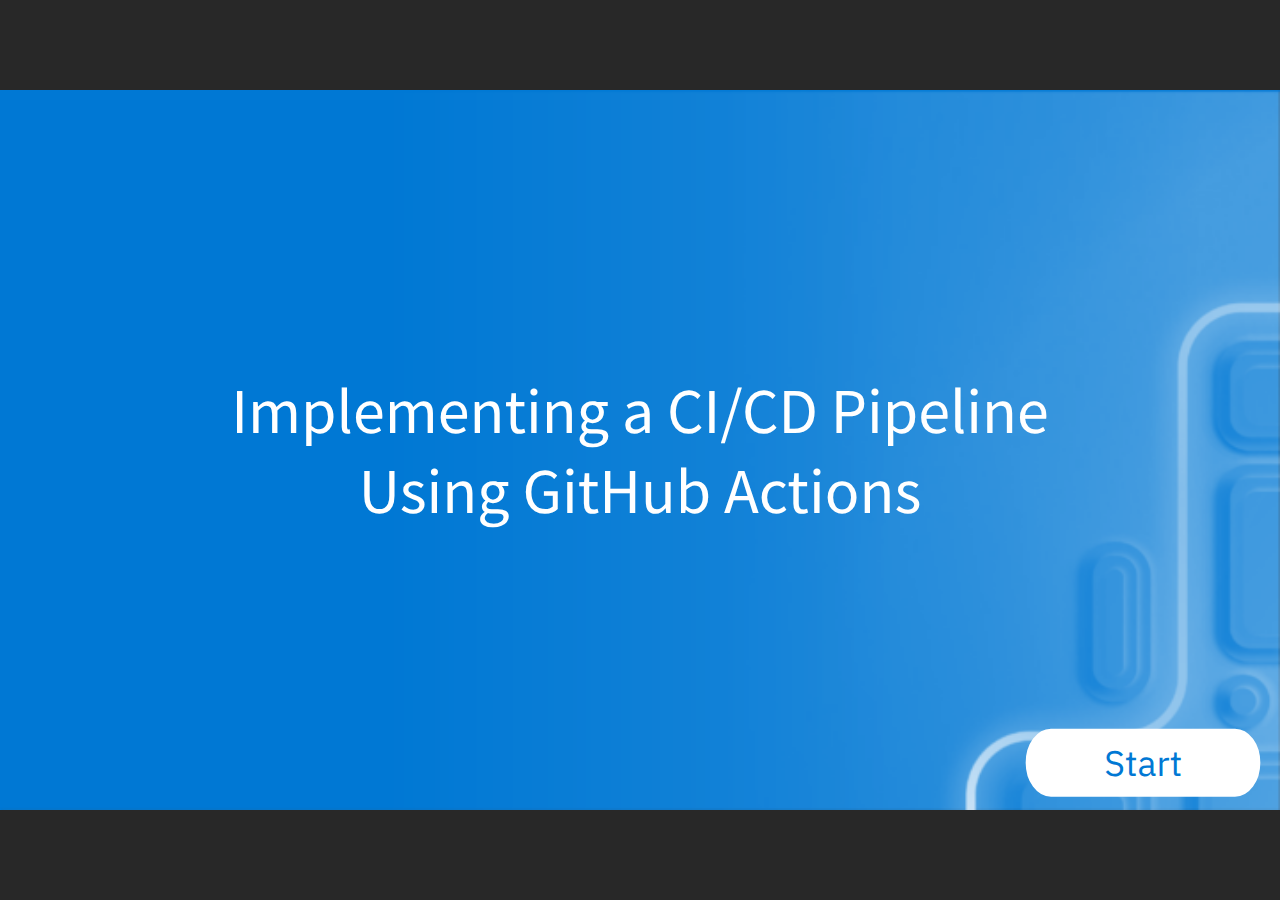
<file: index.html>
﻿<!doctype html>
<html lang="en-US">
<head>
  <meta charset="utf-8">
  <!-- Created using Storyline 360 x64 - http://www.articulate.com  -->
  <!-- version: 3.98.34380.0 -->
  <title>Implementing a CI CD Pipeline Using GitHub Actions</title>
  <meta http-equiv="x-ua-compatible" content="IE=edge"/>
  <meta name="viewport" content="width=device-width,initial-scale=1,user-scalable=no,shrink-to-fit=no,minimal-ui"/>
  <meta name="apple-mobile-web-app-capable" content="yes"/>
  <style>
    html, body { height: 100%; padding: 0; margin: 0 }
    #app { height: 100%; width: 100%; }
  </style>

  <script>
    window.DS = {};
    window.globals = {
      DATA_PATH_BASE: '',
      HAS_FRAME: true,
      HAS_SLIDE: true,

      lmsPresent: false,
      tinCanPresent: false,
      cmi5Present: false,
      aoSupport: false,
      scale: 'noscale',
      captureRc: false,
      browserSize: 'optimal',
      bgColor: '#282828',
      features: 'DropInAcc,DropInBase,DropInCore,DropInInteractions,DropInVideo,JsApiBasics,MathExpressions,MorphTransition,MultipleQuizTracking,SetFocusTrigger',
      themeName: 'unified',
      preloaderColor: '#FFFFFF',
      suppressAnalytics: false,
      productChannel: 'stable',
      publishSource: 'storyline',
      aid: 'aid|ec1426b3-023f-4ed3-86a6-291b0afe7aa1',
      cid: '53cdb3f3-4fe4-4477-8944-e3a7ca328d15',
      playerVersion: '3.98.34380.0',
      publishTimestamp: '2025-04-15T17:44:41.1354265Z',
      maxIosVideoElements: 10,
      connectionSettings: { message: 'You%20are%20offline.%20Trying%20to%20reconnect...', useDarkTheme: false, mode: 'disabled' },
      hasFeature: function(feature) {
        return this.features.split(',').includes(feature);
      },
      
      parseParams: function(qs) {
        if (window.globals.parsedParams != null) {
          return window.globals.parsedParams;
        }
        qs = (qs || window.location.search.substr(1)).split('+').join(' ');
        var params = {},
            tokens,
            re = /[?&]?([^=]+)=([^&]*)/g;

        while (tokens = re.exec(qs)) {
          params[decodeURIComponent(tokens[1]).trim()] =
            decodeURIComponent(tokens[2]).trim();
        }
        window.globals.parsedParams = params;
        return params;
      }

    };
  </script>
  <script>
    var isIe11 = ('ActiveXObject' in window || window.MSBlobBuilder != null)
      && window.msCrypto != null && !window.ActiveXObject;
    if (isIe11) {
      window.globals.unsupportedBrowser = true;
      document.write(atob('[base64]'));
    }
  </script>

  <script>
    if (window.globals.hasFeature('NewAiCourseTranslation')) {
      
      
    }
  </script>

  
  <script>window.THREE = { };</script>
  
</head>
<body style="background: #282828" class="cs-HTML theme-unified">
  <!-- 360 -->
  <script>!function(){var e,i=/iPhone/i,o=/iPod/i,n=/iPad/i,t=/\biOS-universal(?:.+)Mac\b/i,r=/\bAndroid(?:.+)Mobile\b/i,a=/Android/i,d=/(?:SD4930UR|\bSilk(?:.+)Mobile\b)/i,p=/Silk/i,l=/Windows Phone/i,u=/\bWindows(?:.+)ARM\b/i,b=/BlackBerry/i,s=/BB10/i,c=/Opera Mini/i,f=/\b(CriOS|Chrome)(?:.+)Mobile/i,h=/Mobile(?:.+)Firefox\b/i,v=function(e){return void 0!==e&&"MacIntel"===e.platform&&"number"==typeof e.maxTouchPoints&&e.maxTouchPoints>1&&"undefined"==typeof MSStream};e=function(e){var m={userAgent:"",platform:"",maxTouchPoints:0};e||"undefined"==typeof navigator?"string"==typeof e?m.userAgent=e:e&&e.userAgent&&(m={userAgent:e.userAgent,platform:e.platform,maxTouchPoints:e.maxTouchPoints||0}):m={userAgent:navigator.userAgent,platform:navigator.platform,maxTouchPoints:navigator.maxTouchPoints||0};var g=m.userAgent,y=g.split("[FBAN");void 0!==y[1]&&(g=y[0]),void 0!==(y=g.split("Twitter"))[1]&&(g=y[0]);var A=function(e){return function(i){return i.test(e)}}(g),w={apple:{phone:A(i)&&!A(l),ipod:A(o),tablet:!A(i)&&(A(n)||v(m))&&!A(l),universal:A(t),device:(A(i)||A(o)||A(n)||A(t)||v(m))&&!A(l)},amazon:{phone:A(d),tablet:!A(d)&&A(p),device:A(d)||A(p)},android:{phone:!A(l)&&A(d)||!A(l)&&A(r),tablet:!A(l)&&!A(d)&&!A(r)&&(A(p)||A(a)),device:!A(l)&&(A(d)||A(p)||A(r)||A(a))||A(/\bokhttp\b/i)},windows:{phone:A(l),tablet:A(u),device:A(l)||A(u)},other:{blackberry:A(b),blackberry10:A(s),opera:A(c),firefox:A(h),chrome:A(f),device:A(b)||A(s)||A(c)||A(h)||A(f)},any:!1,phone:!1,tablet:!1};return w.any=w.apple.device||w.android.device||w.windows.device||w.other.device,w.phone=w.apple.phone||w.android.phone||w.windows.phone,w.tablet=w.apple.tablet||w.android.tablet||w.windows.tablet,w}(),"object"==typeof exports&&"undefined"!=typeof module?module.exports=e:"function"==typeof define&&define.amd?define((function(){return e})):this.isMobile=e}();
    window.isMobile.apple.tablet = window.isMobile.apple.tablet ||
      (navigator.platform === 'MacIntel' && navigator.maxTouchPoints > 1);
    window.isMobile.apple.device = window.isMobile.apple.device || window.isMobile.apple.tablet;
    window.isMobile.tablet = window.isMobile.tablet || window.isMobile.apple.tablet;
    window.isMobile.any = window.isMobile.any || window.isMobile.apple.tablet;
  </script>

  <div id="focus-sink" tabindex="-1"></div>

  <div id="preso"></div>
  <script>
    (function() {

      var classTypes = [ 'desktop', 'mobile', 'phone', 'tablet' ];

      var addDeviceClasses = function(prefix, testObj) {
        var curr, i;
        for (i = 0; i < classTypes.length; i++) {
          curr = classTypes[i];
          if (testObj[curr]) {
            document.body.classList.add(prefix + curr);
          }
        }
      };

      var params = window.globals.parseParams(),
          isDevicePreview = params.devicepreview === '1',
          isPhoneOverride = params.deviceType === 'phone' || (isDevicePreview && params.phone == '1'),
          isTabletOverride = (params.deviceType === 'tablet' || isDevicePreview) && !isPhoneOverride,
          isMobileOverride = isPhoneOverride || isTabletOverride;

      var deviceView = {
        desktop: !window.isMobile.any && !isMobileOverride,
        mobile: window.isMobile.any || isMobileOverride,
        phone: isPhoneOverride || (window.isMobile.phone && !isTabletOverride),
        tablet: isTabletOverride || window.isMobile.tablet
      };

      window.globals.deviceView = deviceView;
      window.isMobile.desktop = !window.isMobile.any;
      window.isMobile.mobile = window.isMobile.any;

      addDeviceClasses('view-', deviceView);

    })();
  </script>
  
  <script src='story_content/triggers.js' type=text/javascript></script>
<script src='story_content/user.js' type=text/javascript></script>
  <div class="slide-loader"></div>

  <script>
    var doc = document, loader = doc.body.querySelector('.slide-loader'); [ 1, 2, 3 ].forEach(function(n) { var d = doc.createElement('div'); d.style.backgroundColor = window.globals.preloaderColor; d.classList.add('mobile-loader-dot'); d.classList.add('dot' + n); loader.appendChild(d); });
  </script>

  <div class="mobile-load-title-overlay" style="display: none">
    <div class="mobile-load-title">Implementing a CI CD Pipeline Using GitHub Actions</div>
  </div>

  <div class="mobile-chrome-warning"></div>

  
<style>
  .warn-connection-dialog {
    display: none;
    background: transparent;
    pointer-events: all;
    position: fixed;
    left: 0;
    top: 0;
    width: 100%;
    height: 100%;
    z-index: 999;
  }

  .warn-connection-content {
    pointer-events: all;
    border-radius: 4px;
    background: white;
    border: 1px solid #E7E7E7;
    color: #333333;
    box-shadow: 0 2px 4px rgba(0, 0, 0, 0.25);
    transition: all 150ms ease-out;
    position: absolute;
    white-space: nowrap;
  }

  .view-phone.is-landscape .warn-connection-content {
    left: 23px;
    bottom: 23px;
  }

  .view-tablet.is-landscape .warn-connection-content {
    left: 50%;
    top: 20px;
    transform: translateX(-50%);
  }

  .view-mobile.is-portrait .warn-connection-content {
    transform: translate(-50%, calc(-100% - 15px));
  }

  .warn-connection-content p {
    display: inline-block;
    margin: 0 8px 0 0;
    line-height: 33px;
    font-size: 11px;
  }

  .warn-connection-content svg {
    position: relative;
    vertical-align: middle;
    margin: 0 2px 2px 8px;
  }

  .view-desktop .warn-connection-content {
    left: 1.5em;
    bottom: 1.5em;
  }

  .view-desktop .warn-connection-content p {
    font-size: 1.1em;
  }

  .is-offline .warn-connection-dialog {
    display: block;
  }

  .is-offline .cs-panel * {
    pointer-events: none !important;
  }

  .is-offline .cs-panel {
    pointer-events: all !important;
  }

  .is-offline #nav-controls * {
    pointer-events: none !important;
  }

  .is-offline #nav-controls {
    pointer-events: all !important;
  }
</style>

<div class="warn-connection-dialog" role="alertdialog" aria-modal="true" tabindex="0" aria-labelledby="warn-connection-message">
  <div class="warn-connection-content">
    <svg width="17" height="15" viewBox="0 0 17 15" xmlns="http://www.w3.org/2000/svg">
      <path fill="#8F0000" stroke="white" d="M16.07,12.98 L15.88,12.23 L9.51,1.21 C8.97,0.26,7.6,0.26,7.06,1.21 L0.69,12.23 C0.15,13.16,0.81,14.36,1.91,14.36 H14.65 C15.47,14.36,16.05,13.7,16.07,12.98 Z"/>
      <path fill="white" stroke="white" d="M8.58,5.5 C8.35,5.28,8.5,5.35,8.21,5.32 C8.09,5.35,7.97,5.49,7.96,5.67 C7.97,5.79,7.98,5.92,7.98,6.04 L7.98,6.04 C7.99,6.17,8,6.31,8.01,6.43 L8.01,6.44 C8.03,6.92,8.06,7.41,8.09,7.9 L8.09,7.9 C8.12,8.39,8.14,8.88,8.17,9.37 C8.17,9.39,8.18,9.42,8.2,9.44 C8.23,9.46,8.25,9.47,8.28,9.47 C8.31,9.47,8.34,9.46,8.35,9.44 C8.37,9.43,8.38,9.4,8.39,9.35 L8.39,9.34 C8.39,9.24,8.4,9.15,8.4,9.05 L8.4,9.05 C8.41,8.96,8.41,8.86,8.42,8.75 C8.43,8.44,8.45,8.12,8.47,7.81 L8.47,7.81 C8.49,7.49,8.51,7.18,8.53,6.87 C8.55,6.46,8.56,6.05,8.59,5.64 L8.6,5.62 C8.6,5.57,8.59,5.53,8.58,5.5 L8.21,5.32 Z"/>
      <circle fill="white" stroke="white" cx="8.3" cy="11.35" r="0.3"/>
    </svg>
    <p id="warn-connection-message">You are offline. Trying to reconnect...</p>
  </div>
</div>

<script>
  (function() {
    window.DS.connection = {
      warningShown: false,
      assets: {},
      loadingAssetGroup: false,
      retryDelay: 500
    };

    var connectionSettings = window.globals.connectionSettings || {};

    var useConnectionMessages = window.AbortController != null &&
      window.location.protocol != 'file:' &&
      connectionSettings.mode === 'normal';

    window.DS.connection.useConnectionMessages = useConnectionMessages;

    var assetCount = 0;
    var checkLoadedId;


    if (useConnectionMessages && connectionSettings != null) {
      var contentEl = document.querySelector('.warn-connection-content');
      var messageEl = contentEl.querySelector('p');

      if (connectionSettings.useDarkTheme) {
        contentEl.style.borderColor = '#BABBBA';
        contentEl.style.backgroundColor = '#282828';
        contentEl.style.color = '#FFFFFF';
      }

      if (connectionSettings.message != null) {
        messageEl.textContent = window.decodeURIComponent(connectionSettings.message);
      }
    }

    function checkAssetsReady() {
      for (var i in DS.connection.assets) {
        if (!DS.connection.assets[i].success) {
          return false;
        }
      }
      return true;
    }

    function stopAssetGroup() {
      if (!useConnectionMessages) { return; }

      assetCount = 0;

      DS.connection.oldAssetGroup = DS.connection.assets;
      DS.connection.assets = {};
      DS.connection.loadingAssetGroup = false;
      clearInterval(checkLoadedId);
    }

    function startAssetGroup() {
      if (!useConnectionMessages) { return; }
      var ticks = 0;
      clearInterval(checkLoadedId);
      checkLoadedId = setInterval(function() {
        var loaded = 0;
        if (assetCount === 0 && loaded === 0) {
          clearInterval(checkLoadedId);
          return;
        }

        for (var i in DS.connection.assets) {
          if (DS.connection.assets[i].success) {
            loaded++;
          }
        }

        if (assetCount === loaded && checkAssetsReady()) {
          for (var i in DS.connection.assets) {
            if (DS.connection.assets[i].action) {
              DS.connection.assets[i].action();
            }
          }
          hideWarning();
          stopAssetGroup();
        }
      }, 100)
    }

    function requiredAsset(url, action, retry, type) {
      if (!useConnectionMessages) { return; }
      if (DS.connection.assets[url]) { return; }

      DS.connection.assets[url] = {
        success: false, action: action, retry: retry, type: type
      };
      assetCount = Object.keys(DS.connection.assets).length;
      if (!DS.connection.loadingAssetGroup) {
        startAssetGroup();
      }
      DS.connection.loadingAssetGroup = true;
    }

    function assetLoaded(url) {
      if (!useConnectionMessages) { return; }
      if (DS.connection.assets[url]) {
        DS.connection.assets[url].success = true;
      }
    }

    function assetFailed(url) {
      if (!useConnectionMessages) { return; }
      if (!DS.connection.assets[url]) {
        if (/\.js$/.test(url) && url.indexOf('transcripts') === -1) {
          setTimeout(function() {
            if (DS.connection.lastSlideLoaded != null) {
              DS.connection.lastSlideLoaded();
            }
          }, DS.connection.retryDelay);
        }
        return;
      }
      if (!DS.connection.warningShown) { showWarning(); }
      if (DS.connection.assets[url].retry) {
        setTimeout(function() {
          if (!DS.connection.assets[url].success) {
            DS.connection.assets[url].retry()
          }
        }, DS.connection.retryDelay);
      }
    }

    function hideWarning() {
      document.body.classList.remove('is-offline');
      DS.connection.warningShown = false;
      enableKeys();
    }
    DS.connection.hideWarning = hideWarning

    function showWarning(btn) {
      document.body.classList.add('is-offline')
      DS.connection.warningShown = true;
      updateWarningPosition();
      disableKeys();
    }

    function updateWarningPosition() {
      if (!DS.connection.warningShown) {
        return;
      }

      var isPortrait = document.body.classList.contains('is-portrait');
      var isMobile = document.body.classList.contains('view-mobile');
      var warningEl = document.querySelector('.warn-connection-content');

      if (isPortrait && isMobile) {
        var slide = document.querySelector('.primary-slide');
        var slideRect = slide != null
          ? slide.getBoundingClientRect()
          : { top: window.innerHeight, left: 0, width: window.innerWidth };

        warningEl.style.top = `${slideRect.top}px`
        warningEl.style.left = `${slideRect.left + slideRect.width / 2}px`
      } else {
        warningEl.style.top = null;
        warningEl.style.left = null;
      }

      window.requestAnimationFrame(updateWarningPosition);
    }

    function onDisableKeyDown(e) {
      e.preventDefault();
      e.stopImmediatePropagation();
    }

    function onDisableKeyUp(e) {
      e.preventDefault();
      e.stopImmediatePropagation();
    }

    var accStyle = document.createElement('style');
    var warnDialogEl = document.querySelector('.warn-connection-dialog');

    function disableKeys() {
      if (DS.views && DS.views.nsStack && DS.views.nsStack.length === 1) {
        DS.views.nsStack[0].tabReachable = false
        DS.views.nsStack[0].updateTabIndex(true, true);
      }

      accStyle.innerHTML = '.acc-shadow-dom { display: none; }';
      document.body.appendChild(accStyle);

      warnDialogEl.parentNode.append(warnDialogEl);
      warnDialogEl.focus();
    }

    function enableKeys() {
      accStyle.remove();
      if (DS.views && DS.views.nsStack && DS.views.nsStack.length === 1 && DS.views.nsStack[0].name === '_frame') {
        DS.views.nsStack[0].tabReachable = true;
        DS.views.nsStack[0].updateTabIndex();
      }
    }

    // these will all be noops if the feature flag isn't set in
    // the data and `window.globals.features`
    DS.connection.requiredAsset = requiredAsset;
    DS.connection.assetLoaded = assetLoaded;
    DS.connection.assetFailed = assetFailed;
    DS.connection.stopAssetGroup = stopAssetGroup;
    DS.connection.startAssetGroup = startAssetGroup;
  })();
</script>


  <script>
    
    if (window.autoSpider && window.vInterfaceObject) {
      document.querySelector('.mobile-load-title-overlay').style.display = 'none';
    }
  </script>

  

  <link rel="stylesheet" href="html5/data/css/output.min.css" data-noprefix/>
</body>
<script src="html5/lib/scripts/bootstrapper.min.js"></script>
</html>
</file>
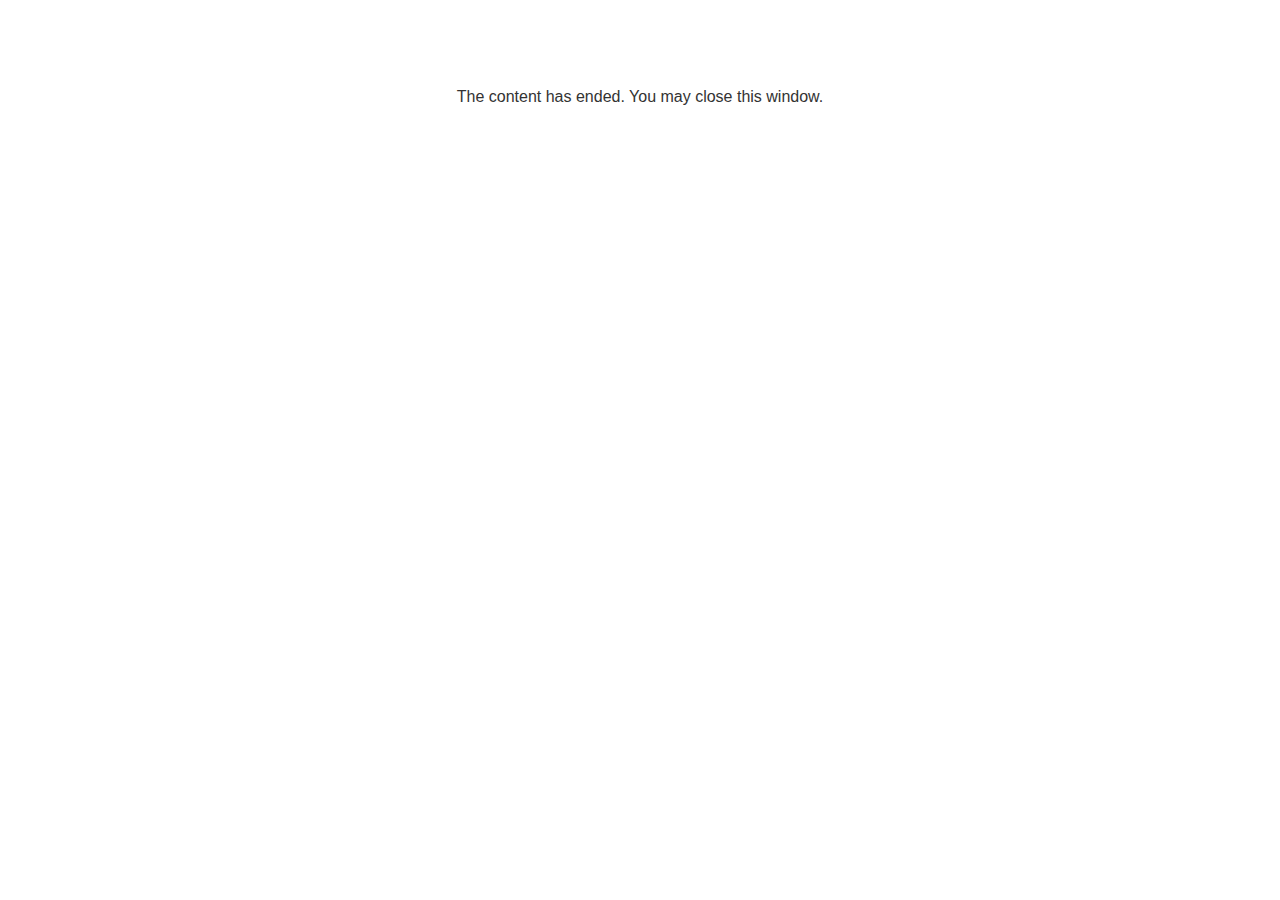
<file: lms/goodbye.html>
<!doctype html>
<html>
<body style="background-color: #ffffff;">

<p role="alert" style="color: #333333;font-family: Lato, articulate, tahoma, arial;font-size: medium;text-align: center;">
<br><br><br><br>
The content has ended. You may close this window.
</p>

</body>
</html>
</file>
